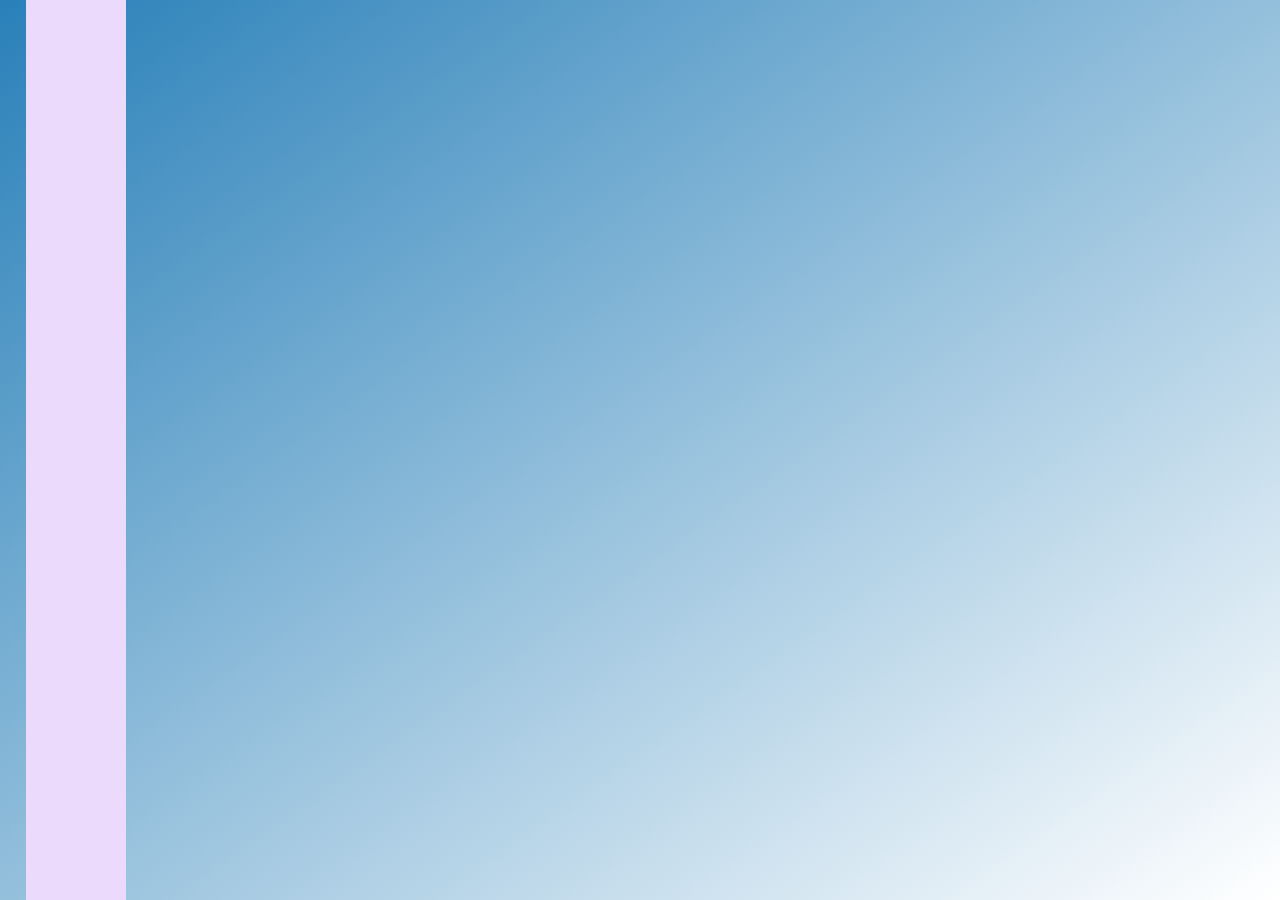
<file: v1.1/inicio_usuario copy.html>
<!DOCTYPE html>
<html lang="es">
<head>
    <meta charset="UTF-8">
    <meta name="viewport" content="width=device-width, initial-scale=1.0">
    <title>Market</title>
    <link href="https://cdn.jsdelivr.net/npm/bootstrap@5.3.0/dist/css/bootstrap.min.css" rel="stylesheet" integrity="sha384-9ndCyUaIbzAi2FUVXJi0CjmCapSmO7SnpJef0486qhLnuZ2cdeRhO02iuK6FUUVM" crossorigin="anonymous">
    <link rel="stylesheet" href="style.css">
    <link rel="shortcut icon" href="page_icon.png" type="image/x-icon">
</head>
<body style="margin: 0;">
    <div class="d_flex" style="height: 100vh; width: 100%;">
      <div class="d_block" style="width: 100px; height: 100%; background: rgb(236, 218, 253);position: absolute;">
        <a href=""></a>
      </div>
      <div class="d_block">

      </div>
    </div>
</body>
<script src="https://cdn.jsdelivr.net/npm/bootstrap@5.3.0/dist/js/bootstrap.bundle.min.js" integrity="sha384-geWF76RCwLtnZ8qwWowPQNguL3RmwHVBC9FhGdlKrxdiJJigb/j/68SIy3Te4Bkz" crossorigin="anonymous"></script>
</html>
</file>
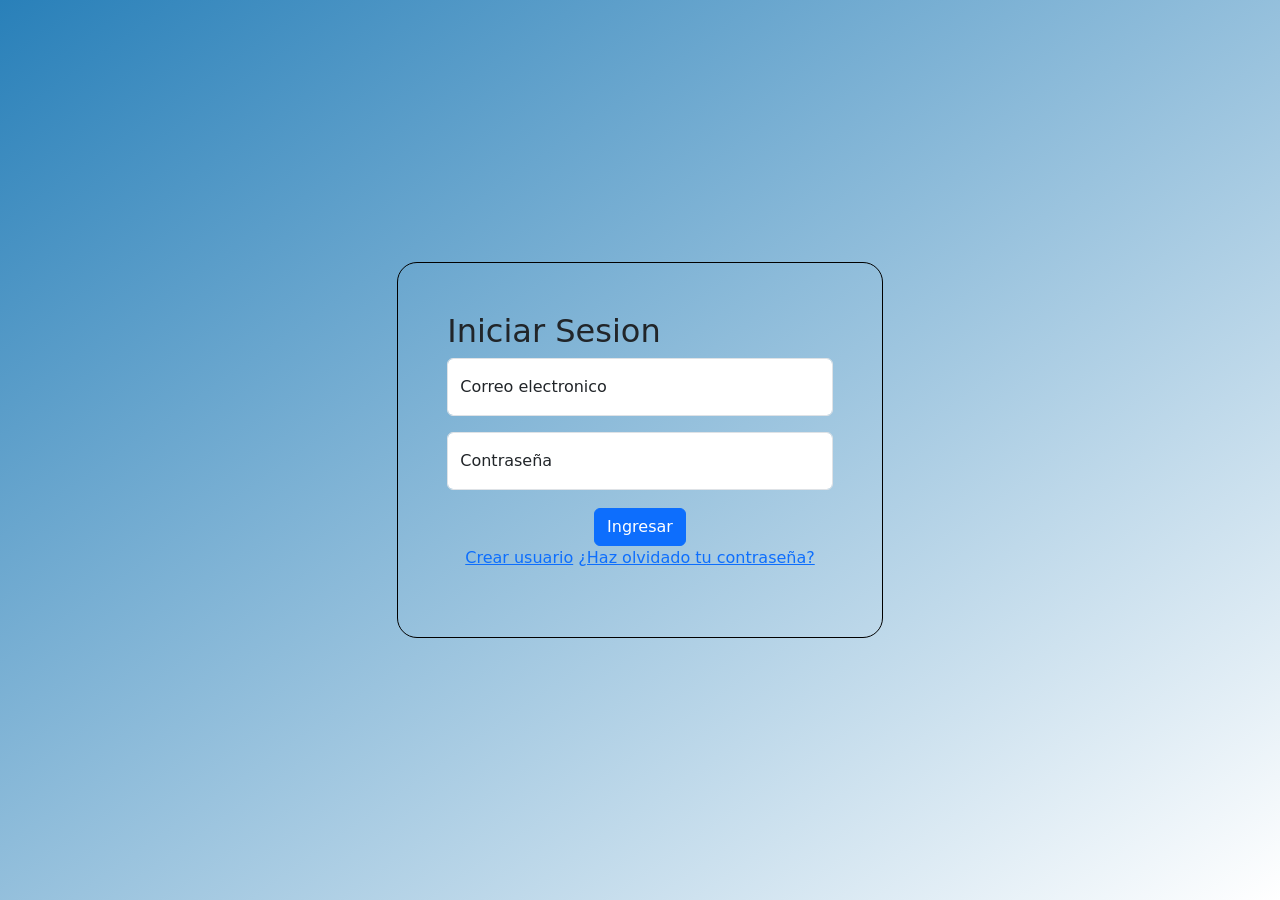
<file: v1.1/inicio_usuario.html>
<!DOCTYPE html>
<html lang="es">
<head>
    <meta charset="UTF-8">
    <meta name="viewport" content="width=device-width, initial-scale=1.0">
    <title>Market</title>
    <link href="https://cdn.jsdelivr.net/npm/bootstrap@5.3.0/dist/css/bootstrap.min.css" rel="stylesheet" integrity="sha384-9ndCyUaIbzAi2FUVXJi0CjmCapSmO7SnpJef0486qhLnuZ2cdeRhO02iuK6FUUVM" crossorigin="anonymous">
    <link rel="stylesheet" href="style.css">
    <link rel="shortcut icon" href="page_icon.png" type="image/x-icon">
</head>
<body>
    <div class="container_center">
        <div id="borde">
        <h2>Iniciar Sesion</h2>
            <div class="form-floating mb-3">
                <input type="email" class="form-control" id="floatingInput" placeholder="nombre@ejemplo.com">
                <label for="floatingInput">Correo electronico</label>
            </div>
            <div class="form-floating">
                <input type="password" class="form-control" id="floatingPassword" placeholder="Contraseña">
                <label for="floatingPassword">Contraseña</label>
            </div>
            <div class="centro">
            <button type="button" class="btn btn-primary">Ingresar</button>
                <div class="medio">
                    <a href="registro_usuario.html">Crear usuario</a>
                    <a href="#">¿Haz olvidado tu contraseña?</a>  
                </div>
            </div>
            
        </div>
    </div>
</body>
<script src="https://cdn.jsdelivr.net/npm/bootstrap@5.3.0/dist/js/bootstrap.bundle.min.js" integrity="sha384-geWF76RCwLtnZ8qwWowPQNguL3RmwHVBC9FhGdlKrxdiJJigb/j/68SIy3Te4Bkz" crossorigin="anonymous"></script>
</html>
</file>
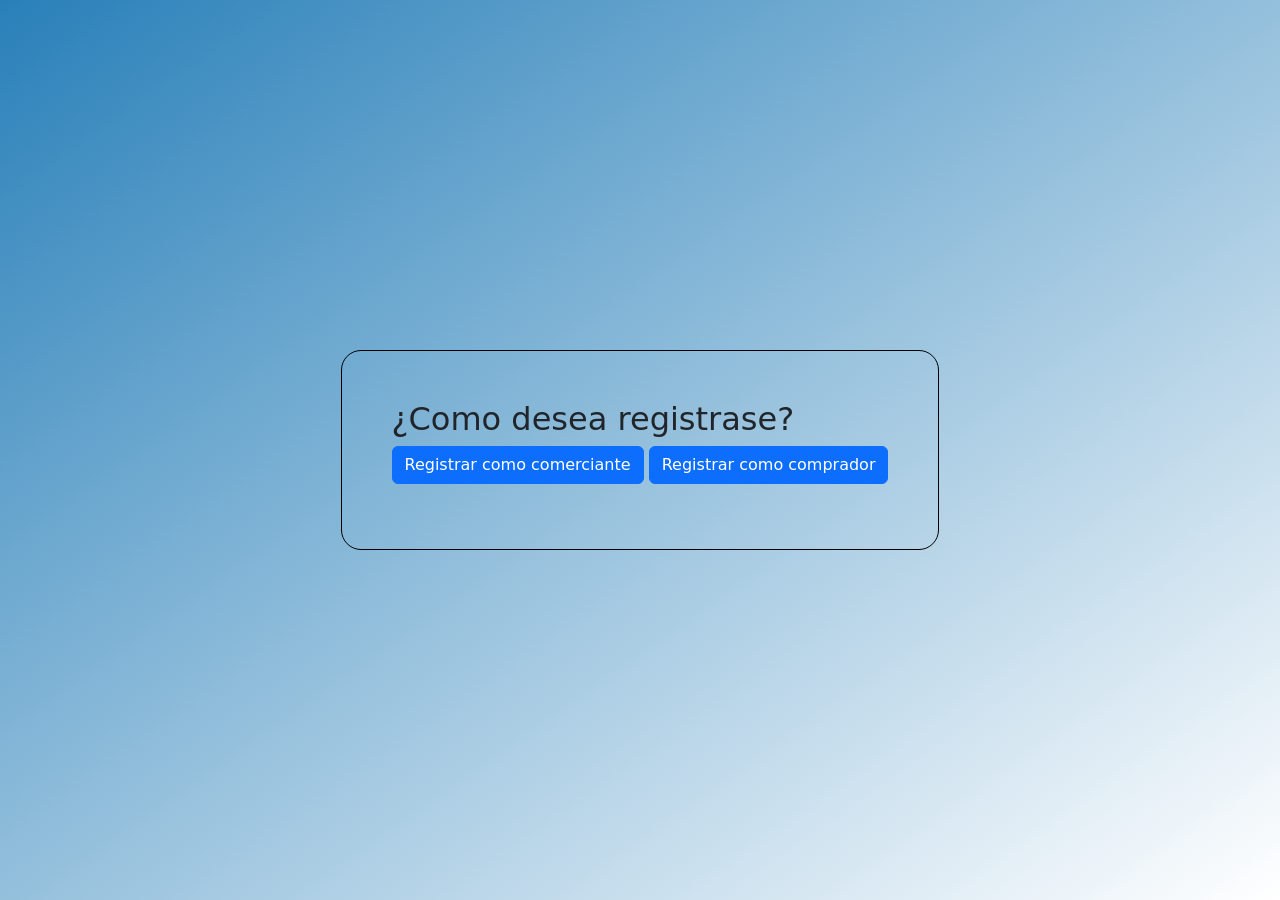
<file: v1.1/registro_usuario.html>
<!DOCTYPE html>
<html lang="es">
<head>
    <meta charset="UTF-8">
    <meta name="viewport" content="width=device-width, initial-scale=1.0">
    <title>Market</title>
    <link href="https://cdn.jsdelivr.net/npm/bootstrap@5.3.0/dist/css/bootstrap.min.css" rel="stylesheet" integrity="sha384-9ndCyUaIbzAi2FUVXJi0CjmCapSmO7SnpJef0486qhLnuZ2cdeRhO02iuK6FUUVM" crossorigin="anonymous">
    <link rel="stylesheet" href="style.css">
    <link rel="shortcut icon" href="page_icon.png" type="image/x-icon">
</head>
<body>
    <div class="container_center">
        <div id="borde">   
            <h2 id="titulo_r">¿Como desea registrase?</h2>

<!------REGISTRO DE COMERCIANTE----->
            <div id="div_r_comerciante">
                <div class="d_flex" id="contenedor1">
                    <div class="d_block" style="margin: 10px;">

                        <div class="d_flex">
                            <div class="form-floating mb-3" style="margin-right: 5px; width: 100%;">
                                <input type="text" class="form-control" id="floatingInput" placeholder="Nombres">
                                <label for="floatingInput">Nombres</label>
                            </div>
                            <div class="form-floating mb-3" style="width: 100%;">
                                <input type="text" class="form-control" id="floatingInput" placeholder="Apellidos">
                                <label for="floatingInput">Apellidos</label>
                            </div>
                        </div>

                    
                            <div class="input-group mb-3">
                                <span class="input-group-text" id="basic-addon1">Local</span>
                                <input type="text" class="form-control" placeholder="Nombre de la empresa" aria-label="Empresa" aria-describedby="basic-addon1">
                            </div>
                            <div class="input-group mb-3">
                                <input type="text" class="form-control" placeholder="Correo electronico" aria-label="Correo electronico" aria-describedby="basic-addon2">
                                <span class="input-group-text" id="basic-addon2">@gmail.com</span>
                            </div>
                            <div class="mb-3">
                                <div class="input-group">
                                <span class="input-group-text" id="basic-addon3">
                                    <select class="form-select" aria-label="Numero de indentificacion">
                                        <option selected>Tipo de documento</option>
                                        <option value="1">Ti</option>
                                        <option value="2">Cc</option>
                                        <option value="3">Pep</option>
                                    </select>
                                </span>
                                <input type="text" class="form-control" id="basic-url"  placeholder="Numero de indentificacion" aria-describedby="basic-addon3 basic-addon4">
                                </div>
                            </div>

                            
                    </div>


                    <div class="d_block" style="margin: 10px;">
                    <div class="mb-3">
                        <div class="input-group">
                        <span class="input-group-text" id="basic-addon3">
                            <select class="form-select" aria-label="Prrefijo telefonico">
                                <option selected>Prefijo</option>
                                <option value="1">310</option>
                                <option value="2">311</option>
                                <option value="4">312</option>
                                <option value="5">313</option>
                                <option value="6">314</option>
                                <option value="7">315</option>
                                <option value="8">316</option>
                                <option value="9">317</option>
                                <option value="10">318</option>
                                <option value="11">319</option>
                                <option value="12">320</option>
                                <option value="13">321</option>
                                <option value="12">322</option>
                                <option value="13">323</option>
                                <option value="12">324</option>
                                <option value="13">325</option>
                                <option value="12">326</option>
                                <option value="13">327</option>
                                <option value="12">328</option>
                                <option value="13">329</option>
                            </select>
                        </span>
                        <input type="number" class="form-control" id="basic-url" placeholder="Numero telefonico" aria-describedby="basic-addon3 basic-addon4">
                        </div>
                    </div>
                    
                    <div class="input-group">
                        <textarea class="form-control" placeholder="Descripcion de la empresa" aria-label="Descripcion"></textarea>
                    </div>
                    <label for="basic-url" class="form-label mb-3">¿Que productos ofrece tu empresa?</label>
                    <div class="input-group mb-3">
                        <span class="input-group-text" onclick="pass_eye()">
                            <svg xmlns="http://www.w3.org/2000/svg" width="16" height="16" fill="currentColor" class="bi bi-eye-slash-fill" viewBox="0 0 16 16" id="show_eye" style="display: block;">
                                <path d="m10.79 12.912-1.614-1.615a3.5 3.5 0 0 1-4.474-4.474l-2.06-2.06C.938 6.278 0 8 0 8s3 5.5 8 5.5a7.029 7.029 0 0 0 2.79-.588zM5.21 3.088A7.028 7.028 0 0 1 8 2.5c5 0 8 5.5 8 5.5s-.939 1.721-2.641 3.238l-2.062-2.062a3.5 3.5 0 0 0-4.474-4.474L5.21 3.089z"/>
                                <path d="M5.525 7.646a2.5 2.5 0 0 0 2.829 2.829l-2.83-2.829zm4.95.708-2.829-2.83a2.5 2.5 0 0 1 2.829 2.829zm3.171 6-12-12 .708-.708 12 12-.708.708z"/>
                            </svg>
                            <svg xmlns="http://www.w3.org/2000/svg" width="16" height="16" fill="currentColor" class="bi bi-eye-fill" viewBox="0 0 16 16" id="hide_eye" style="display: none;">
                                <path d="M10.5 8a2.5 2.5 0 1 1-5 0 2.5 2.5 0 0 1 5 0z"/>
                                <path d="M0 8s3-5.5 8-5.5S16 8 16 8s-3 5.5-8 5.5S0 8 0 8zm8 3.5a3.5 3.5 0 1 0 0-7 3.5 3.5 0 0 0 0 7z"/>
                              </svg>
                        </span>
                        <input type="password" class="form-control" aria-label="Contraseña" placeholder="Contraseña" id="contraseña">
                    </div>
                    <div class="input-group mb-3">
                        <input type="password" class="form-control" aria-label="Contraseña" placeholder="Confirmar contraseña" id="confirmar_contraseña">
                    </div>
                    
                        <div class="centro">
                            <button type="button" class="btn btn-primary">Ingresar</button>
                        </div>
                    </div>
                </div>
                
                
                
                
            </div>
<!------REGISTRO DE COMPRADOR----->
            <div id="div_r_comprador">
                <div class="d_flex">
                    <div class="form-floating mb-3" style="margin-right: 10px;">
                        <input type="text" class="form-control" id="floatingInput" placeholder="Nombres">
                        <label for="floatingInput">Nombres</label>
                    </div>
                    <div class="form-floating mb-3">
                        <input type="text" class="form-control" id="floatingInput" placeholder="Apellidos">
                        <label for="floatingInput">Apellidos</label>
                    </div>
                </div>

                <div class="form-floating mb-3">
                    <input type="text" class="form-control" id="floatingInput" placeholder="name@example.com">
                    <label for="floatingInput">Correo electronico</label>
                </div>
                <div class="form-floating mb-3">
                    <input type="number" class="form-control" id="floatingInput" placeholder="Telefono">
                    <label for="floatingInput">Telefono</label>
                </div>
                <div class="form-floating mb-3">
                    <input type="password" class="form-control" id="floatingPassword" placeholder="Contraseña">
                    <label for="floatingPassword">Contraseña</label>
                </div>
                <div class="form-floating mb-3">
                    <input type="password" class="form-control" id="floatingPassword" placeholder="Confirmar contraseña">
                    <label for="floatingPassword">Confirmar contraseña</label>
                </div>
            </div>

            <center>            
                <button class="btn btn-primary mb-3" id="bt_r_comerciante" onclick="r_comerciante()">Registrar como comerciante</button>
                <button class="btn btn-primary mb-3" id="bt_r_comprador" onclick="r_comprador()">Registrar como comprador</button>  
            </center>
            <a href="inicio_usuario.html" id="link_inicio"  style="display: none;">¿Ya estas registrado?</a>
        </div>
    </div>
</body>
<script src="script.js"></script>
<script src="https://cdn.jsdelivr.net/npm/bootstrap@5.3.0/dist/js/bootstrap.bundle.min.js" integrity="sha384-geWF76RCwLtnZ8qwWowPQNguL3RmwHVBC9FhGdlKrxdiJJigb/j/68SIy3Te4Bkz" crossorigin="anonymous"></script>
</html>
</file>
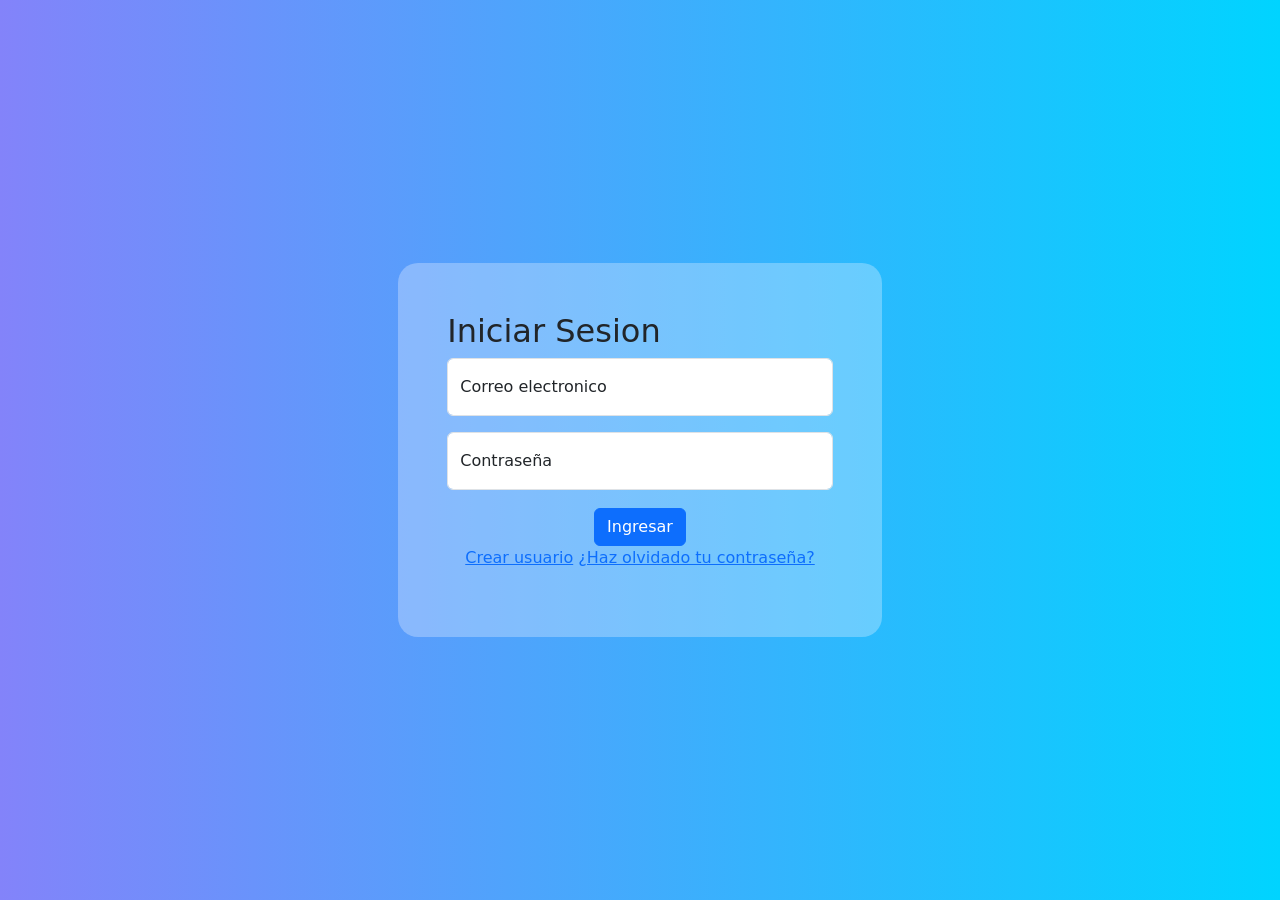
<file: v1.2/inicio_usuario.html>
<!DOCTYPE html>
<html lang="es">
<head>
    <meta charset="UTF-8">
    <meta name="viewport" content="width=device-width, initial-scale=1.0">
    <title>Market</title>
    <link href="https://cdn.jsdelivr.net/npm/bootstrap@5.3.0/dist/css/bootstrap.min.css" rel="stylesheet" integrity="sha384-9ndCyUaIbzAi2FUVXJi0CjmCapSmO7SnpJef0486qhLnuZ2cdeRhO02iuK6FUUVM" crossorigin="anonymous">
    <link rel="stylesheet" href="style.css">
    <link rel="shortcut icon" href="page_icon.png" type="image/x-icon">
</head>
<body>
    <div class="container_center">
        <div id="borde">
        <h2>Iniciar Sesion</h2>
            <div class="form-floating mb-3">
                <input type="email" class="form-control" id="floatingInput" placeholder="nombre@ejemplo.com">
                <label for="floatingInput">Correo electronico</label>
            </div>
            <div class="form-floating">
                <input type="password" class="form-control" id="floatingPassword" placeholder="Contraseña">
                <label for="floatingPassword">Contraseña</label>
            </div>
            <div class="centro">
            <button type="button" class="btn btn-primary">Ingresar</button>
                <div class="medio">
                    <a href="registro_usuario.html">Crear usuario</a>
                    <a href="#">¿Haz olvidado tu contraseña?</a>  
                </div>
            </div>
            
        </div>
    </div>
</body>
<script src="script.js"></script>
<script src="https://cdn.jsdelivr.net/npm/bootstrap@5.3.0/dist/js/bootstrap.bundle.min.js" integrity="sha384-geWF76RCwLtnZ8qwWowPQNguL3RmwHVBC9FhGdlKrxdiJJigb/j/68SIy3Te4Bkz" crossorigin="anonymous"></script>
</html>
</file>
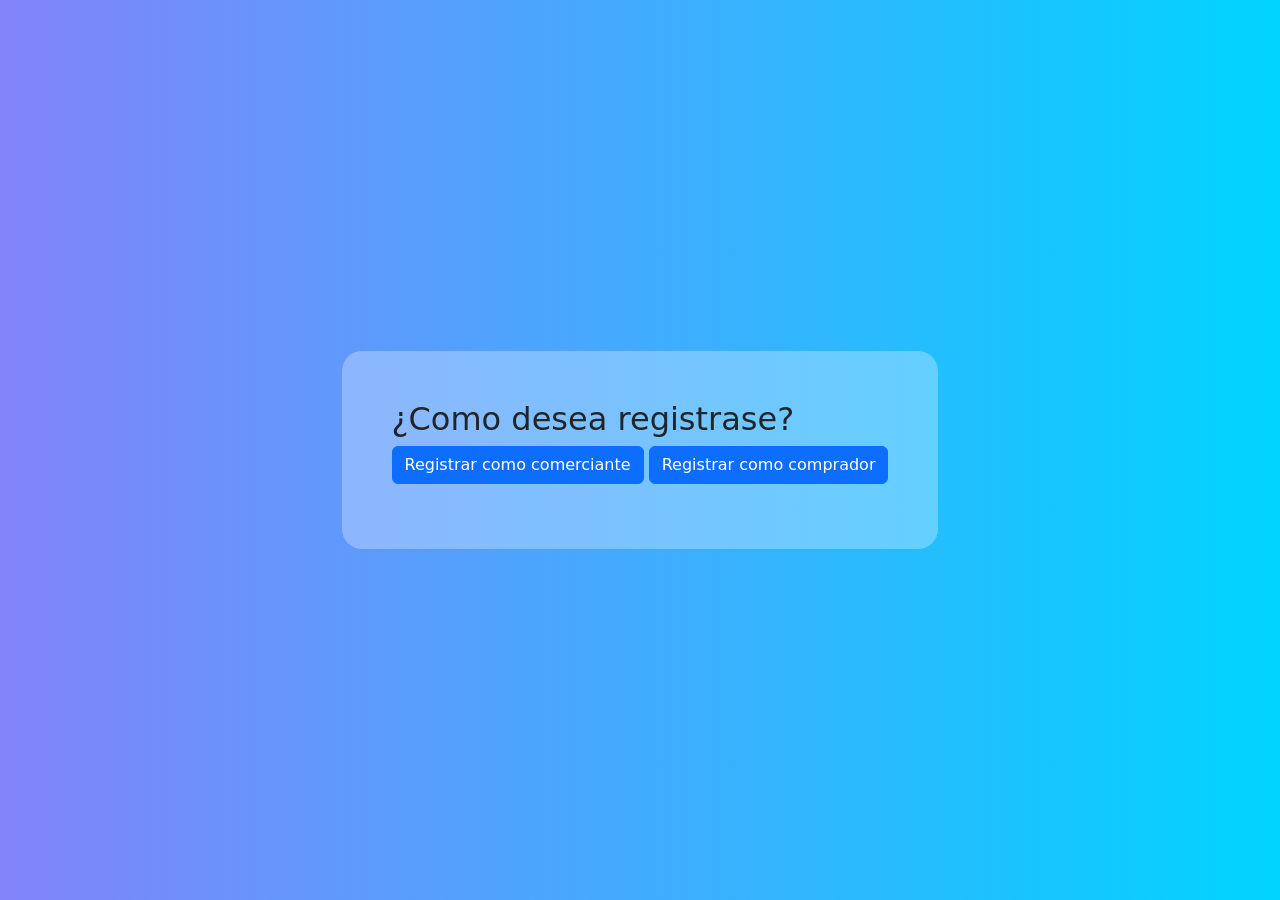
<file: v1.2/registro_usuario.html>
<!DOCTYPE html>
<html lang="es">
<head>
    <meta charset="UTF-8">
    <meta name="viewport" content="width=device-width, initial-scale=1.0">
    <title>Market</title>
    <link href="https://cdn.jsdelivr.net/npm/bootstrap@5.3.0/dist/css/bootstrap.min.css" rel="stylesheet" integrity="sha384-9ndCyUaIbzAi2FUVXJi0CjmCapSmO7SnpJef0486qhLnuZ2cdeRhO02iuK6FUUVM" crossorigin="anonymous">
    <link rel="stylesheet" href="style.css">
    <link rel="shortcut icon" href="page_icon.png" type="image/x-icon">
</head>
<body>
    <div class="container_center">
        <div id="borde">   
            <h2 id="titulo_r">¿Como desea registrase?</h2>

<!------REGISTRO DE COMERCIANTE----->
            <div id="div_r_comerciante">
                <div class="d_flex" id="contenedor1">
                    <div class="d_block" style="margin: 10px;">

                        <div class="d_flex">
                            <div class="form-floating mb-3" style="margin-right: 5px; width: 100%;">
                                <input type="text" class="form-control" id="floatingInput" placeholder="Nombres">
                                <label for="floatingInput">Nombres</label>
                            </div>
                            <div class="form-floating mb-3" style="width: 100%;">
                                <input type="text" class="form-control" id="floatingInput" placeholder="Apellidos">
                                <label for="floatingInput">Apellidos</label>
                            </div>
                        </div>

                    
                            <div class="input-group mb-3">
                                <span class="input-group-text" id="basic-addon1">Local</span>
                                <input type="text" class="form-control" placeholder="Nombre de la empresa" aria-label="Empresa" aria-describedby="basic-addon1">
                            </div>
                            <div class="input-group mb-3">
                                <input type="text" class="form-control" placeholder="Correo electronico" aria-label="Correo electronico" aria-describedby="basic-addon2">
                                <span class="input-group-text" id="basic-addon2">@gmail.com</span>
                            </div>
                            <div class="mb-3">
                                <div class="input-group">
                                <span class="input-group-text" id="basic-addon3">
                                    <select class="form-select" aria-label="Numero de indentificacion">
                                        <option selected>Tipo de documento</option>
                                        <option value="1">Ti</option>
                                        <option value="2">Cc</option>
                                        <option value="3">Pep</option>
                                    </select>
                                </span>
                                <input type="text" class="form-control" id="basic-url"  placeholder="Numero de indentificacion" aria-describedby="basic-addon3 basic-addon4">
                                </div>
                            </div>

                            
                    </div>


                    <div class="d_block" style="margin: 10px;">
                    <div class="mb-3">
                        <div class="input-group">
                        <span class="input-group-text" id="basic-addon3">
                            <select class="form-select" aria-label="Prrefijo telefonico">
                                <option selected>Prefijo</option>
                                <option value="1">310</option>
                                <option value="2">311</option>
                                <option value="4">312</option>
                                <option value="5">313</option>
                                <option value="6">314</option>
                                <option value="7">315</option>
                                <option value="8">316</option>
                                <option value="9">317</option>
                                <option value="10">318</option>
                                <option value="11">319</option>
                                <option value="12">320</option>
                                <option value="13">321</option>
                                <option value="12">322</option>
                                <option value="13">323</option>
                                <option value="12">324</option>
                                <option value="13">325</option>
                                <option value="12">326</option>
                                <option value="13">327</option>
                                <option value="12">328</option>
                                <option value="13">329</option>
                            </select>
                        </span>
                        <input type="number" class="form-control" id="basic-url" placeholder="Numero telefonico" aria-describedby="basic-addon3 basic-addon4">
                        </div>
                    </div>
                    
                    <div class="input-group">
                        <textarea class="form-control" placeholder="Descripcion de la empresa" aria-label="Descripcion"></textarea>
                    </div>
                    <label for="basic-url" class="form-label mb-3">¿Que productos ofrece tu empresa?</label>
                    <div class="input-group mb-3">
                        <span class="input-group-text" onclick="pass_eye()">
                            <svg xmlns="http://www.w3.org/2000/svg" width="16" height="16" fill="currentColor" class="bi bi-eye-slash-fill" viewBox="0 0 16 16" id="show_eye" style="display: block;">
                                <path d="m10.79 12.912-1.614-1.615a3.5 3.5 0 0 1-4.474-4.474l-2.06-2.06C.938 6.278 0 8 0 8s3 5.5 8 5.5a7.029 7.029 0 0 0 2.79-.588zM5.21 3.088A7.028 7.028 0 0 1 8 2.5c5 0 8 5.5 8 5.5s-.939 1.721-2.641 3.238l-2.062-2.062a3.5 3.5 0 0 0-4.474-4.474L5.21 3.089z"/>
                                <path d="M5.525 7.646a2.5 2.5 0 0 0 2.829 2.829l-2.83-2.829zm4.95.708-2.829-2.83a2.5 2.5 0 0 1 2.829 2.829zm3.171 6-12-12 .708-.708 12 12-.708.708z"/>
                            </svg>
                            <svg xmlns="http://www.w3.org/2000/svg" width="16" height="16" fill="currentColor" class="bi bi-eye-fill" viewBox="0 0 16 16" id="hide_eye" style="display: none;">
                                <path d="M10.5 8a2.5 2.5 0 1 1-5 0 2.5 2.5 0 0 1 5 0z"/>
                                <path d="M0 8s3-5.5 8-5.5S16 8 16 8s-3 5.5-8 5.5S0 8 0 8zm8 3.5a3.5 3.5 0 1 0 0-7 3.5 3.5 0 0 0 0 7z"/>
                              </svg>
                        </span>
                        <input type="password" class="form-control" aria-label="Contraseña" placeholder="Contraseña" id="contraseña">
                    </div>
                    <div class="input-group mb-3">
                        <input type="password" class="form-control" aria-label="Contraseña" placeholder="Confirmar contraseña" id="confirmar_contraseña">
                    </div>
                    
                        <div class="centro">
                            <button type="button" class="btn btn-primary" onclick="ingresar_comerciante()">Ingresar</button>
                        </div>
                    </div>
                </div>
                
                
                
                
            </div>
<!------REGISTRO DE COMPRADOR----->
            <div id="div_r_comprador">
                <div class="d_flex">
                    <div class="form-floating mb-3" style="margin-right: 10px;">
                        <input type="text" class="form-control" id="floatingInput" placeholder="Nombres">
                        <label for="floatingInput">Nombres</label>
                    </div>
                    <div class="form-floating mb-3">
                        <input type="text" class="form-control" id="floatingInput" placeholder="Apellidos">
                        <label for="floatingInput">Apellidos</label>
                    </div>
                </div>

                <div class="form-floating mb-3">
                    <input type="text" class="form-control" id="floatingInput" placeholder="name@example.com">
                    <label for="floatingInput">Correo electronico</label>
                </div>
                <div class="form-floating mb-3">
                    <input type="number" class="form-control" id="floatingInput" placeholder="Telefono">
                    <label for="floatingInput">Telefono</label>
                </div>
                <div class="form-floating mb-3">
                    <input type="password" class="form-control" id="floatingPassword" placeholder="Contraseña">
                    <label for="floatingPassword">Contraseña</label>
                </div>
                <div class="form-floating mb-3">
                    <input type="password" class="form-control" id="floatingPassword" placeholder="Confirmar contraseña">
                    <label for="floatingPassword">Confirmar contraseña</label>
                </div>
            </div>

            <center>            
                <button class="btn btn-primary mb-3" id="bt_r_comerciante" onclick="r_comerciante()">Registrar como comerciante</button>
                <button class="btn btn-primary mb-3" id="bt_r_comprador" onclick="r_comprador()">Registrar como comprador</button>  
            </center>
            <a href="inicio_usuario.html" id="link_inicio"  style="display: none;">¿Ya estas registrado?</a>
        </div>
    </div>
</body>
<script src="script.js"></script>
<script src="https://cdn.jsdelivr.net/npm/bootstrap@5.3.0/dist/js/bootstrap.bundle.min.js" integrity="sha384-geWF76RCwLtnZ8qwWowPQNguL3RmwHVBC9FhGdlKrxdiJJigb/j/68SIy3Te4Bkz" crossorigin="anonymous"></script>
</html>
</file>
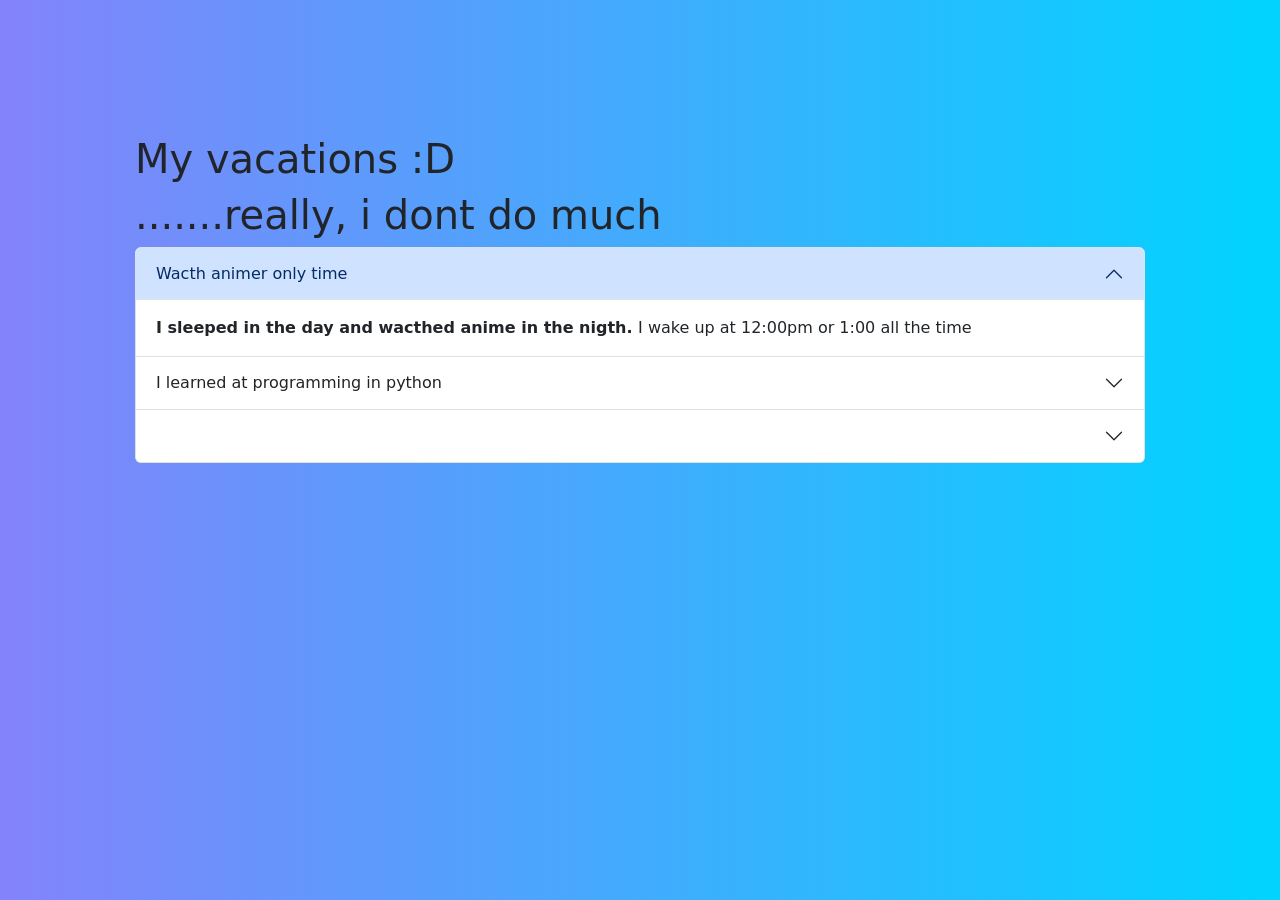
<file: v1.2/vaciones.html>
<!DOCTYPE html>
<html lang="es">
<head>
    <meta charset="UTF-8">
    <meta name="viewport" content="width=device-width, initial-scale=1.0">
    <title>Vacaciones</title>
    <link href="https://cdn.jsdelivr.net/npm/bootstrap@5.3.0/dist/css/bootstrap.min.css" rel="stylesheet" integrity="sha384-9ndCyUaIbzAi2FUVXJi0CjmCapSmO7SnpJef0486qhLnuZ2cdeRhO02iuK6FUUVM" crossorigin="anonymous">
    <link rel="stylesheet" href="style.css">
    <link rel="shortcut icon" href="page_icon.png" type="image/x-icon">
</head>
<body style="display: block; justify-content: center; justify-items: center; padding: 15vh;">
    <h1>My vacations :D</h1>
    <h1>.......really, i dont do much</h1>
    <div class="accordion" id="accordionExample">
        <div class="accordion-item">
          <h2 class="accordion-header">
            <button class="accordion-button" type="button" data-bs-toggle="collapse" data-bs-target="#collapseOne" aria-expanded="true" aria-controls="collapseOne">
                Wacth animer only time
            </button>
          </h2>
          <div id="collapseOne" class="accordion-collapse collapse show" data-bs-parent="#accordionExample">
            <div class="accordion-body">
              <strong>I sleeped in the day and wacthed anime in the nigth. </strong>I wake up at 12:00pm or 1:00 all the time
            </div>
          </div>
        </div>

        <div class="accordion-item">
          <h2 class="accordion-header">
            <button class="accordion-button collapsed" type="button" data-bs-toggle="collapse" data-bs-target="#collapseTwo" aria-expanded="false" aria-controls="collapseTwo">
                I learned at programming in python
            </button>
          </h2>
          <div id="collapseTwo" class="accordion-collapse collapse" data-bs-parent="#accordionExample">
            <div class="accordion-body">
              <strong>Python is lenguaje of programming whats i don´t know. </strong>Search pages of class online and free for not over the time and doit more whats only playing and sleeping
            </div>
          </div>
        </div>

        <div class="accordion-item">
          <h2 class="accordion-header">
            <button class="accordion-button collapsed" type="button" data-bs-toggle="collapse" data-bs-target="#collapseThree" aria-expanded="false" aria-controls="collapseThree">
              
                
                
            </button>
          </h2>
          <div id="collapseThree" class="accordion-collapse collapse" data-bs-parent="#accordionExample">
            <div class="accordion-body">
              <strong>This is the third item's accordion body.</strong> It is hidden by default, until the collapse plugin adds the appropriate classes that we use to style each element. These classes control the overall appearance, as well as the showing and hiding via CSS transitions. You can modify any of this with custom CSS or overriding our default variables. It's also worth noting that just about any HTML can go within the <code>.accordion-body</code>, though the transition does limit overflow.
            </div>
          </div>
        </div>

      </div>
</body>
<script src="https://cdn.jsdelivr.net/npm/bootstrap@5.3.0/dist/js/bootstrap.bundle.min.js" integrity="sha384-geWF76RCwLtnZ8qwWowPQNguL3RmwHVBC9FhGdlKrxdiJJigb/j/68SIy3Te4Bkz" crossorigin="anonymous"></script>
</html>
</file>
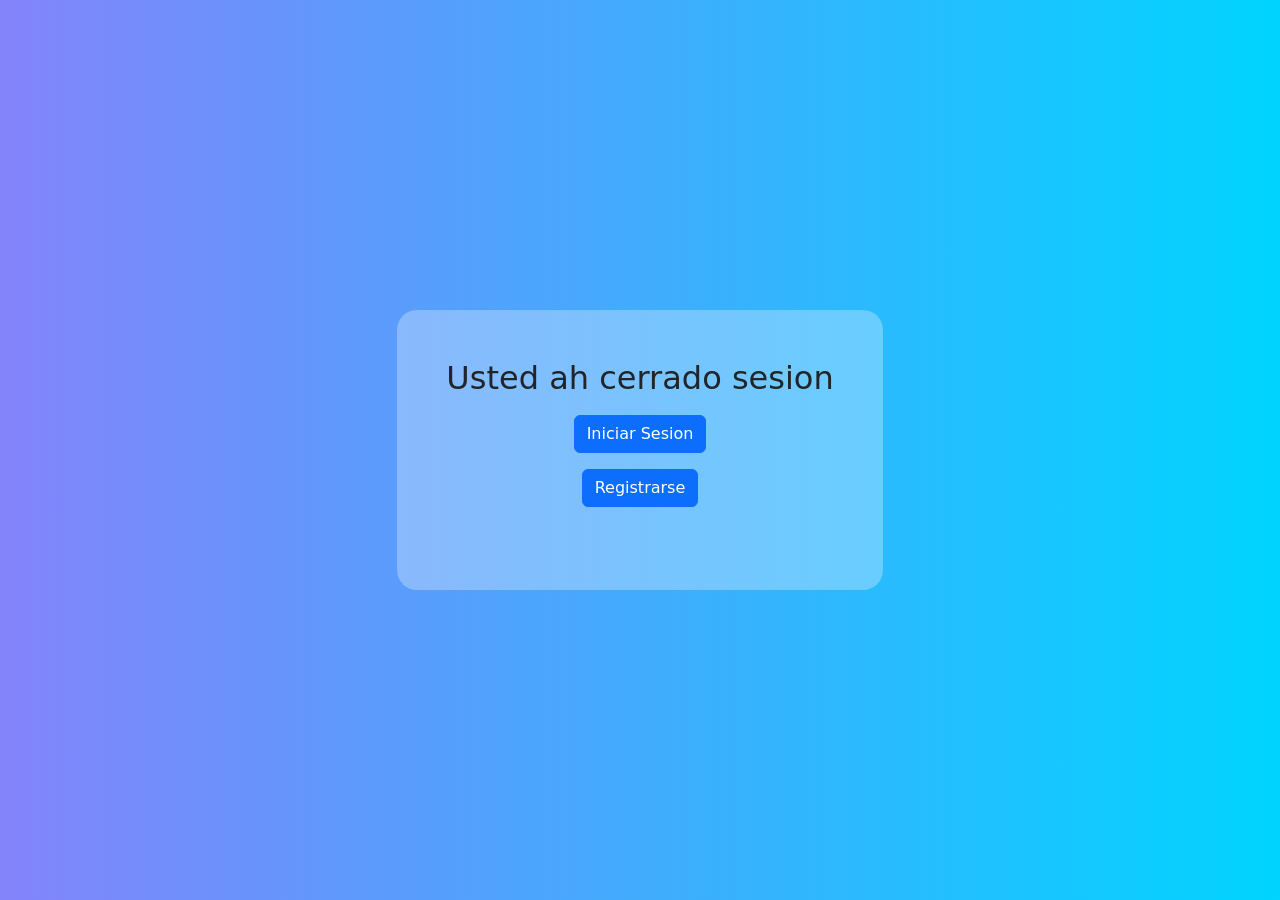
<file: v1.3/cerrar_sesion.html>
<!DOCTYPE html>
<html lang="es">
<head>
    <meta charset="UTF-8">
    <meta name="viewport" content="width=device-width, initial-scale=1.0">
    <title>Market</title>
    <link href="https://cdn.jsdelivr.net/npm/bootstrap@5.3.0/dist/css/bootstrap.min.css" rel="stylesheet" integrity="sha384-9ndCyUaIbzAi2FUVXJi0CjmCapSmO7SnpJef0486qhLnuZ2cdeRhO02iuK6FUUVM" crossorigin="anonymous">
    <link rel="stylesheet" href="style.css">
    <link rel="shortcut icon" href="page_icon.png" type="image/x-icon">
</head>
<body>
    <div class="container_center">
        
        <div id="borde">
        <h2>Usted ah cerrado sesion</h2>
            <div class="centro medio">
                    <a type="button" class="btn btn-primary mb-3" href="registro_usuario.html">Iniciar Sesion</a>
                    <a type="button" class="btn btn-primary mb-3" href="inicio_usuario.html">Registrarse</a>  
            </div>
        </div>
    </div>
</body>
<script src="script.js">
function recuperar(){
    alert("El correo de cuperacion ha sido enviado")
}
</script>
<script src="https://cdn.jsdelivr.net/npm/bootstrap@5.3.0/dist/js/bootstrap.bundle.min.js" integrity="sha384-geWF76RCwLtnZ8qwWowPQNguL3RmwHVBC9FhGdlKrxdiJJigb/j/68SIy3Te4Bkz" crossorigin="anonymous"></script>
</html>
</file>
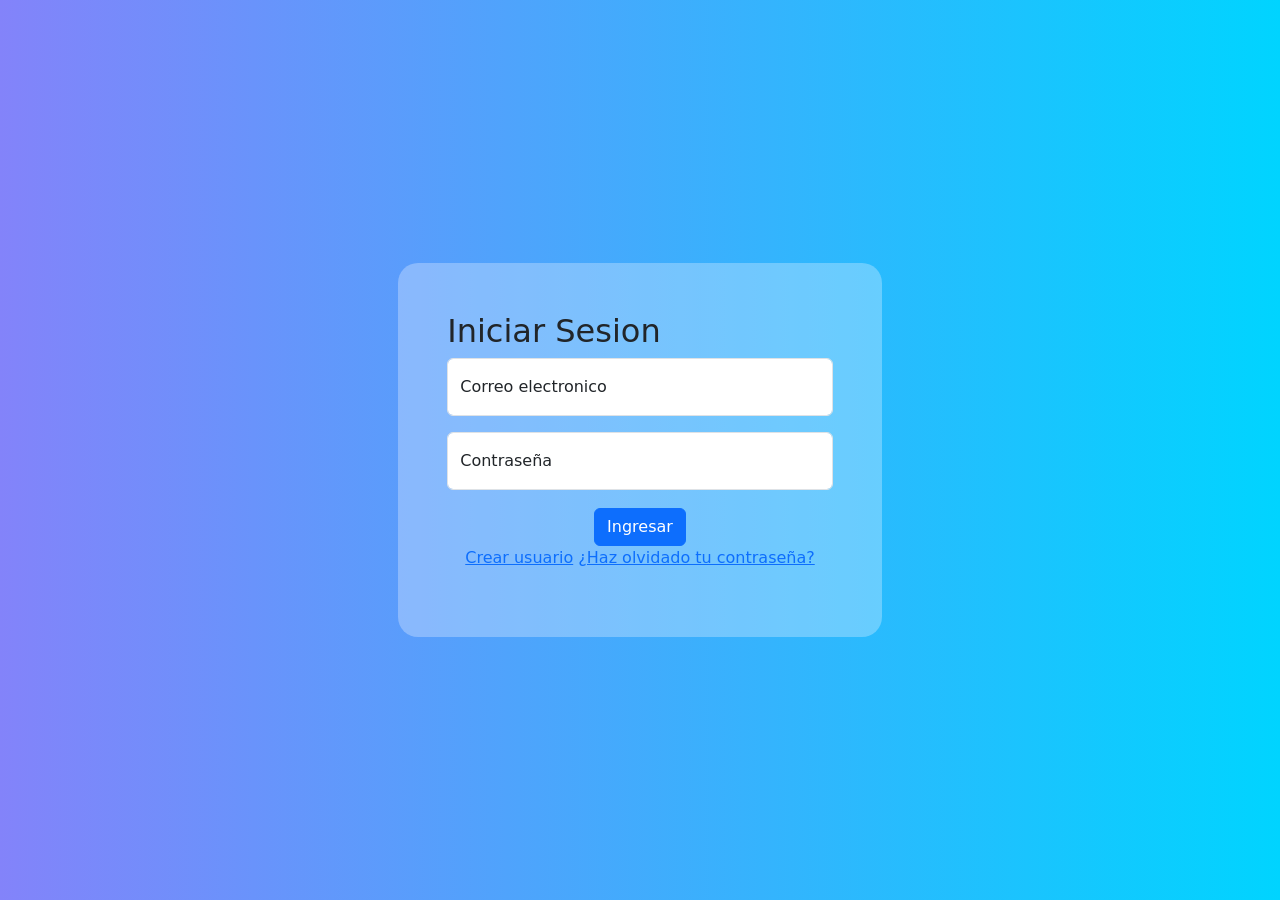
<file: v1.3/inicio_usuario.html>
<!DOCTYPE html>
<html lang="es">
<head>
    <meta charset="UTF-8">
    <meta name="viewport" content="width=device-width, initial-scale=1.0">
    <title>Market</title>
    <link href="https://cdn.jsdelivr.net/npm/bootstrap@5.3.0/dist/css/bootstrap.min.css" rel="stylesheet" integrity="sha384-9ndCyUaIbzAi2FUVXJi0CjmCapSmO7SnpJef0486qhLnuZ2cdeRhO02iuK6FUUVM" crossorigin="anonymous">
    <link rel="stylesheet" href="style.css">
    <link rel="shortcut icon" href="page_icon.png" type="image/x-icon">
</head>
<body>
    <div class="container_center">
        <div id="borde">
        <h2>Iniciar Sesion</h2>
            <div class="form-floating mb-3">
                <input type="email" class="form-control" id="floatingInput" placeholder="nombre@ejemplo.com">
                <label for="floatingInput">Correo electronico</label>
            </div>
            <div class="form-floating">
                <input type="password" class="form-control" id="floatingPassword" placeholder="Contraseña">
                <label for="floatingPassword">Contraseña</label>
            </div>
            <div class="centro">
            <a href="principal_comerciante.html" type="button" class="btn btn-primary">Ingresar</a>
                <div class="medio">
                    <a href="registro_usuario.html">Crear usuario</a>
                    <a href="#">¿Haz olvidado tu contraseña?</a>  
                </div>
            </div>
            
        </div>
    </div>
</body>
<script src="script.js"></script>
<script src="https://cdn.jsdelivr.net/npm/bootstrap@5.3.0/dist/js/bootstrap.bundle.min.js" integrity="sha384-geWF76RCwLtnZ8qwWowPQNguL3RmwHVBC9FhGdlKrxdiJJigb/j/68SIy3Te4Bkz" crossorigin="anonymous"></script>
</html>
</file>
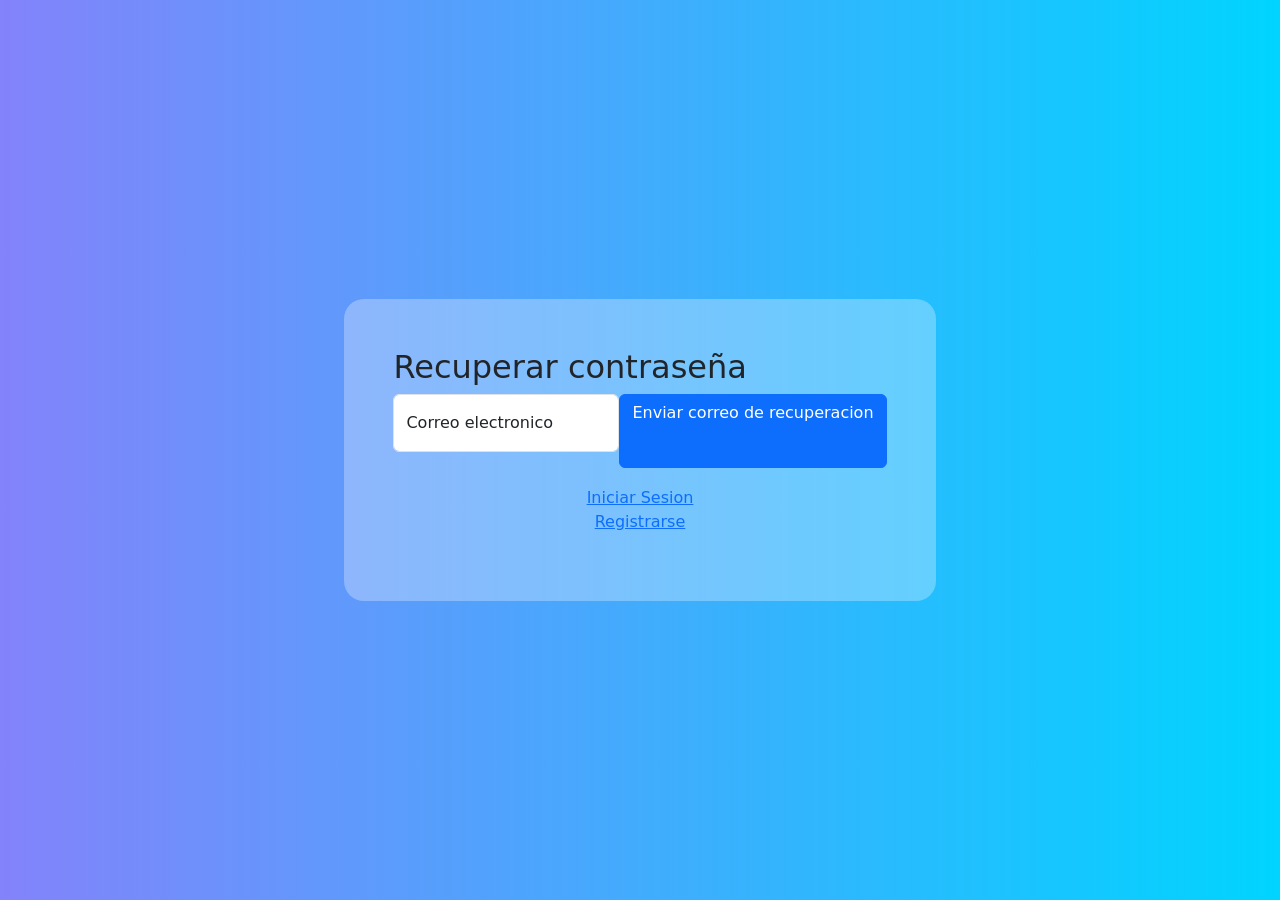
<file: v1.3/recuperar_contraseña.html>
<!DOCTYPE html>
<html lang="es">
<head>
    <meta charset="UTF-8">
    <meta name="viewport" content="width=device-width, initial-scale=1.0">
    <title>Market</title>
    <link href="https://cdn.jsdelivr.net/npm/bootstrap@5.3.0/dist/css/bootstrap.min.css" rel="stylesheet" integrity="sha384-9ndCyUaIbzAi2FUVXJi0CjmCapSmO7SnpJef0486qhLnuZ2cdeRhO02iuK6FUUVM" crossorigin="anonymous">
    <link rel="stylesheet" href="style.css">
    <link rel="shortcut icon" href="page_icon.png" type="image/x-icon">
</head>
<body>
    <div class="container_center">
        
        <div id="borde">
        <h2>Recuperar contraseña</h2>
        <div  style="display: flex;">
            <div class="form-floating mb-3">
                <input type="email" class="form-control" id="floatingInput" placeholder="nombre@ejemplo.com">
                <label for="floatingInput">Correo electronico</label>
            </div>
            <a href="#" type="button" class="btn btn-primary" onclick="recuperar()">Enviar correo de recuperacion</a>
        </div>
            
            <div class="centro medio">
                    <a href="registro_usuario.html">Iniciar Sesion</a>
                    <a href="inicio_usuario.html">Registrarse</a>  
            </div>
        </div>
    </div>
</body>
<script src="script.js">
function recuperar(){
    alert("El correo de cuperacion ha sido enviado")
}
</script>
<script src="https://cdn.jsdelivr.net/npm/bootstrap@5.3.0/dist/js/bootstrap.bundle.min.js" integrity="sha384-geWF76RCwLtnZ8qwWowPQNguL3RmwHVBC9FhGdlKrxdiJJigb/j/68SIy3Te4Bkz" crossorigin="anonymous"></script>
</html>
</file>
<file: v1.1/style.css>
body{
    background: linear-gradient(to bottom right, #2980B9, #ffff);
    padding: 0 2%;
}


.container_center {
    display: flex;
    flex-direction: column;
    justify-content: center; /* Centrar horizontalmente */
    align-items: center; /* Centrar verticalmente */
    height: 100vh; /* Ajustar la altura del contenedor */
}
.medio{
    display: block;
    flex-direction: column;
    justify-content: center; /* Centrar horizontalmente */
    align-items: center; /* Centrar verticalmente */
}
.centro{
    margin: 2vh;
    display: flex;
    flex-direction: column;
    justify-content: center; /* Centrar horizontalmente */
    align-items: center; /* Centrar verticalmente */
}

#borde{
    padding: 4%;
    border: 1px solid black;
    border-radius: 20px;
}

#div_r_comerciante{
    display: none;
}
#div_r_comprador{
    display: none;
}

.d_flex{
    display: flex;
}
.d_block{
    display: block;
}

#contenedor1{
    display: flex;
}
@media screen and (max-width: 680px) {
    #contenedor1{
        display: block;
    }
}
</file>
<file: v1.2/style.css>
body{
    background: rgb(2,0,36);
    background: linear-gradient(90deg, rgba(2,0,36,1) 0%, rgba(131,131,250,1) 0%, rgba(0,212,255,1) 100%);
    padding: 0 2%;
    margin: 0;
}


.container_center {
    display: flex;
    flex-direction: column;
    justify-content: center; /* Centrar horizontalmente */
    align-items: center; /* Centrar verticalmente */
    height: 100vh; /* Ajustar la altura del contenedor */
}
.medio{
    display: block;
    flex-direction: column;
    justify-content: center; /* Centrar horizontalmente */
    align-items: center; /* Centrar verticalmente */
}
.centro{
    margin: 2vh;
    display: flex;
    flex-direction: column;
    justify-content: center; /* Centrar horizontalmente */
    align-items: center; /* Centrar verticalmente */
}

#borde{
    padding: 4%;
    border: 0 solid rgb(88, 88, 88);
    border-radius: 20px;
    background-color: rgba(248,248,255,0.3);
}

#div_r_comerciante{
    display: none;
}
#div_r_comprador{
    display: none;
}

.d_flex{
    display: flex;
}
.d_block{
    display: block;
}

#contenedor1{
    display: flex;
}
@media screen and (max-width: 680px) {
    #contenedor1{
        display: block;
    }
}
</file>
<file: v1.3/style.css>
body{
    background: rgb(2,0,36);
    background: linear-gradient(90deg, rgba(2,0,36,1) 0%, rgba(131,131,250,1) 0%, rgba(0,212,255,1) 100%);
    padding: 0 2%;
    margin: 0;
}


.container_center {
    display: flex;
    flex-direction: column;
    justify-content: center; /* Centrar horizontalmente */
    align-items: center; /* Centrar verticalmente */
    height: 100vh; /* Ajustar la altura del contenedor */
}
.medio{
    display: block;
    flex-direction: column;
    justify-content: center; /* Centrar horizontalmente */
    align-items: center; /* Centrar verticalmente */
}
.centro{
    margin: 2vh;
    display: flex;
    flex-direction: column;
    justify-content: center; /* Centrar horizontalmente */
    align-items: center; /* Centrar verticalmente */
}

#borde{
    padding: 4%;
    border: 0 solid rgb(88, 88, 88);
    border-radius: 20px;
    background-color: rgba(248,248,255,0.3);
}

#div_r_comerciante{
    display: none;
}
#div_r_comprador{
    display: none;
}

.d_flex{
    display: flex;
}
.d_block{
    display: block;
}

#contenedor1{
    display: flex;
}
@media screen and (max-width: 680px) {
    #contenedor1{
        display: block;
    }
}
</file>
